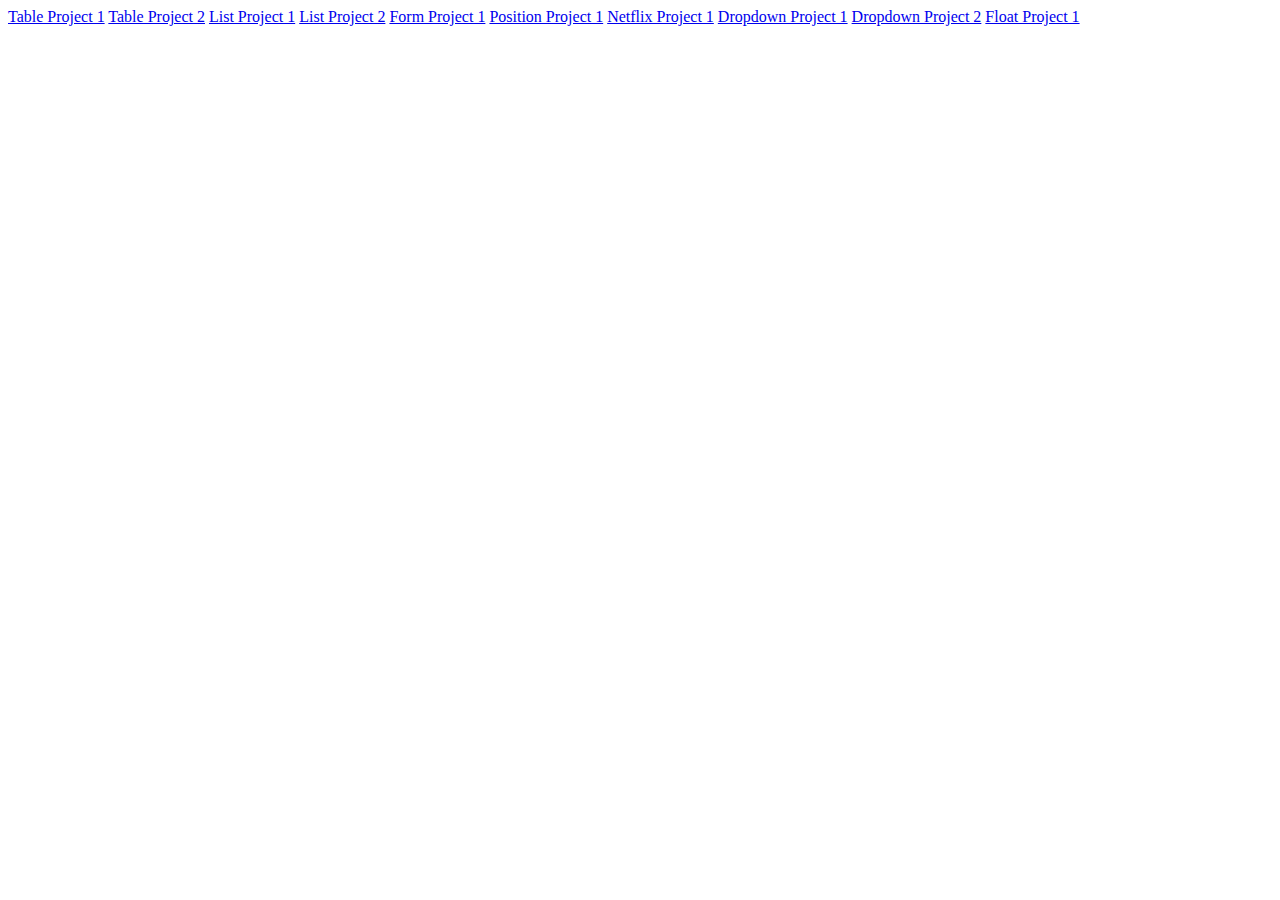
<file: index.html>
<!DOCTYPE html>
<html lang="en">
<head>
    <meta charset="UTF-8">
    <meta http-equiv="X-UA-Compatible" content="IE=edge">
    <meta name="viewport" content="width=device-width, initial-scale=1.0">
    <title>Document</title>
</head>
<body>
    <a href="tableProject1/index.html">Table Project 1</a>
    <a href="tableProject2/index.html">Table Project 2</a>
    <a href="listProject1/index.html">List Project 1</a>
    <a href="listProject2/index.html">List Project 2</a>
    <a href="formProject1/index.html">Form Project 1</a>
    <a href="positionProject1/index.html">Position Project 1</a>
    <a href="netflixProject1/index.html">Netflix Project 1</a>
    <a href="dropdownProject1/">Dropdown Project 1</a>
    <a href="dropdownProject2/">Dropdown Project 2</a>
    <a href="floatProject1/">Float Project 1</a>
</html>
</file>
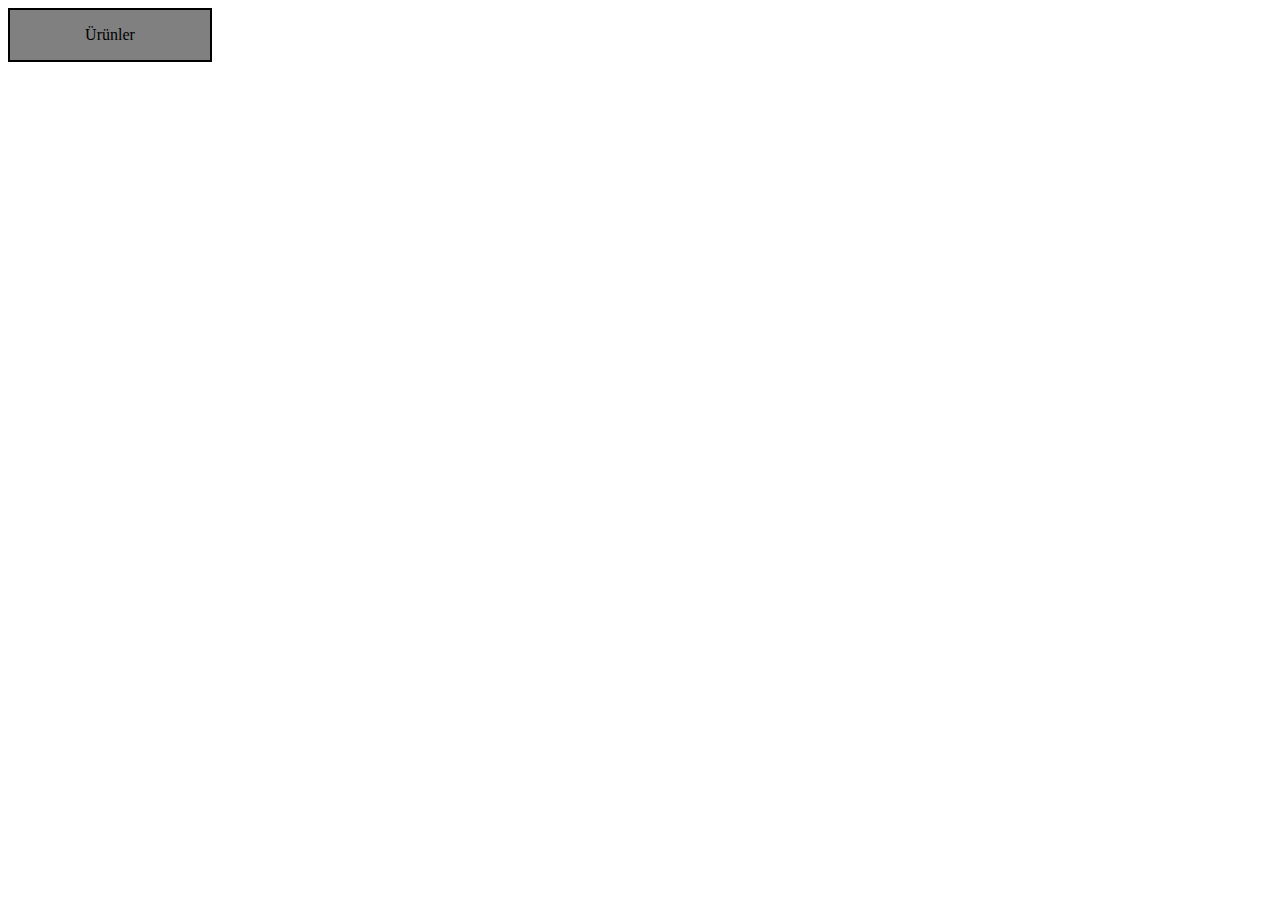
<file: dropdownProject1/index.html>
<!DOCTYPE html>
<html lang="en">
<head>
    <meta charset="UTF-8">
    <meta http-equiv="X-UA-Compatible" content="IE=edge">
    <meta name="viewport" content="width=device-width, initial-scale=1.0">
    <title>Dropdown Project</title>
    <link rel="stylesheet" href="style.css">
</head>
<body>
    <div class="dropdown">
        <p>Ürünler</p>
        <div class="dropdown-content">
             <ul>
                <li>Notebook</li>
                <li>Klavye</li>
                <li>Fare</li>
                <li>Monitör</li>
            </ul> 
        </div>
    </div>
    
    
    
</body>
</html>
</file>
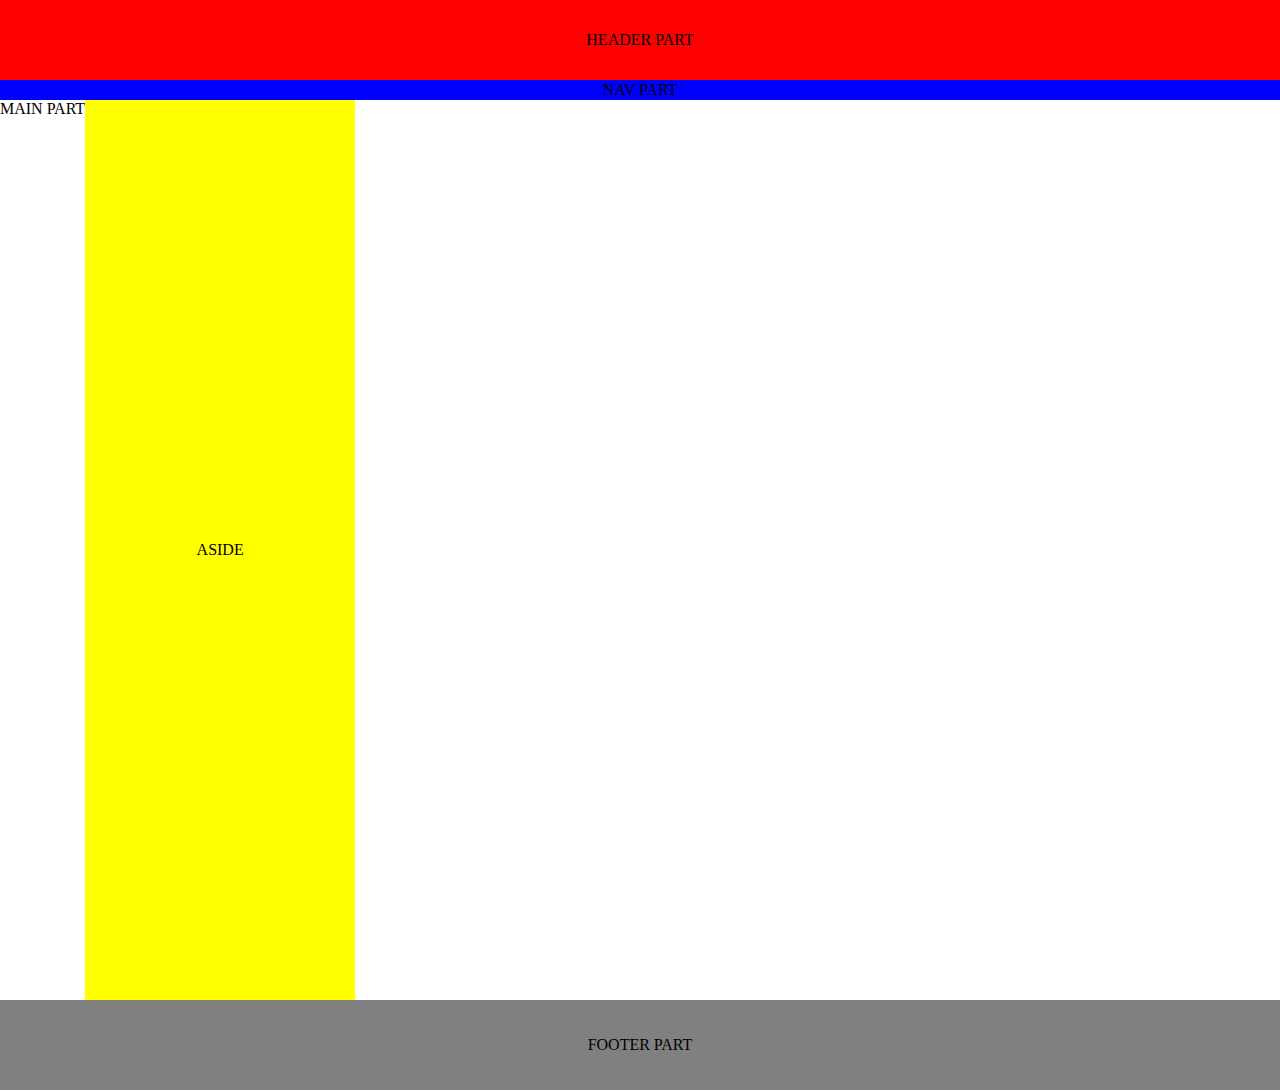
<file: floatProject1/index.html>
<!DOCTYPE html>
<html lang="en">
<head>
    <meta charset="UTF-8">
    <meta http-equiv="X-UA-Compatible" content="IE=edge">
    <meta name="viewport" content="width=device-width, initial-scale=1.0">
    <title>Float Project</title>
    <link rel="stylesheet" href="style.css">
</head>
<body>
    <header>HEADER PART</header>
    <nav>NAV PART</nav>
    <div>
        <main>MAIN PART</main>
        <aside>ASIDE </aside>
    </div>
    <footer>FOOTER PART</footer>
</body>
</html>
</file>
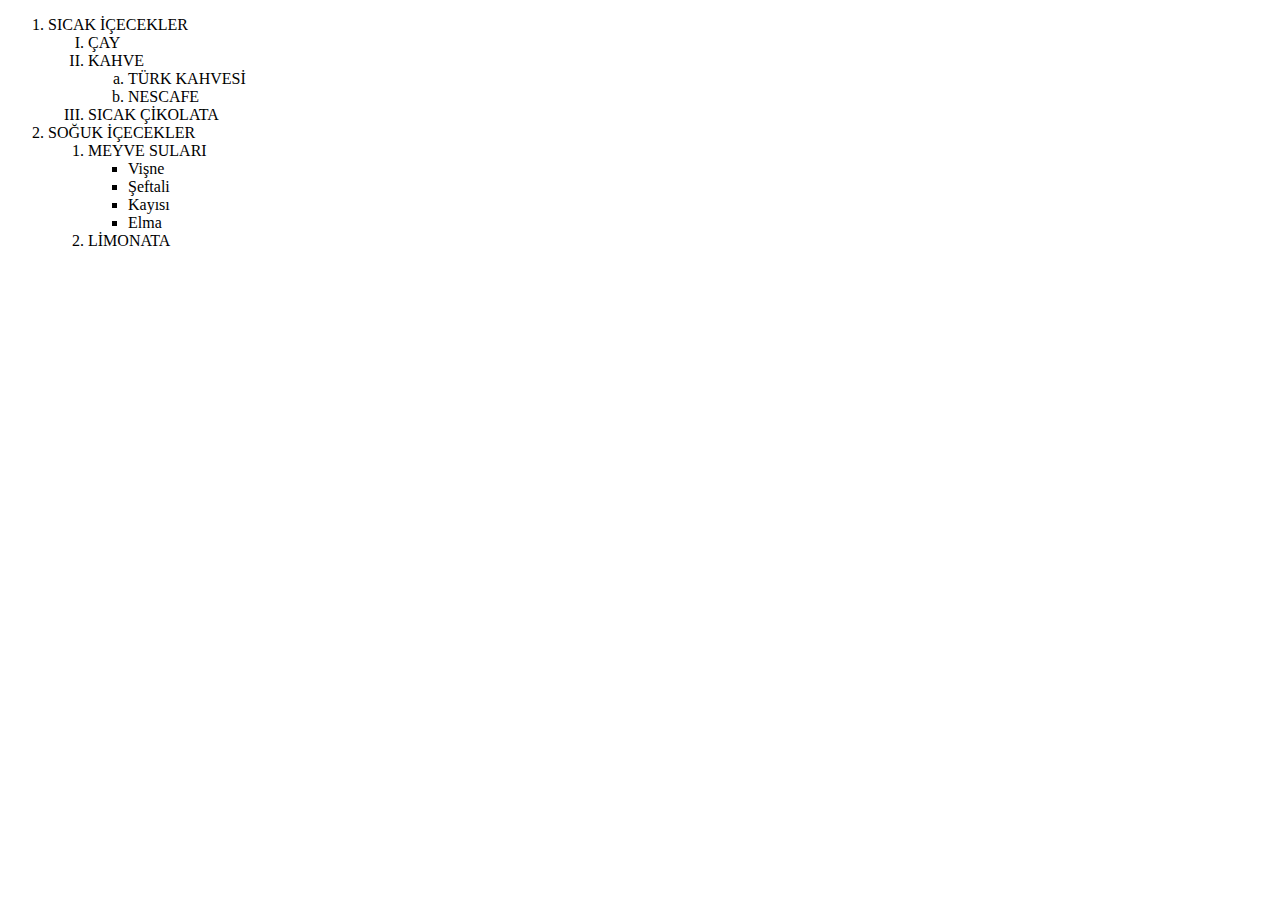
<file: listProject1/index.html>
<!DOCTYPE html>
<html lang="en">
<head>
    <meta charset="UTF-8">
    <meta http-equiv="X-UA-Compatible" content="IE=edge">
    <meta name="viewport" content="width=device-width, initial-scale=1.0">
    <title>List Project</title>
</head>
<body>
    <ol>
        <li>SICAK İÇECEKLER</li>
         <ol type="I">
            <li>ÇAY</li>
            <li>KAHVE</li>
            <ol type="a">
                <li>TÜRK KAHVESİ</li>
                <li>NESCAFE</li>
            </ol>
            <li>SICAK ÇİKOLATA</li>
         </ol>
        <li>SOĞUK İÇECEKLER</li> 
          <ol>
            <li>MEYVE SULARI</li>
            <ul style="list-style-type: square;">
                <li>Vişne</li>
                <li>Şeftali</li>
                <li>Kayısı</li>
                <li>Elma</li>
            </ul>
            <li>LİMONATA</li>
        </ol>   
        
    </ol>
</body>
</html>
</file>
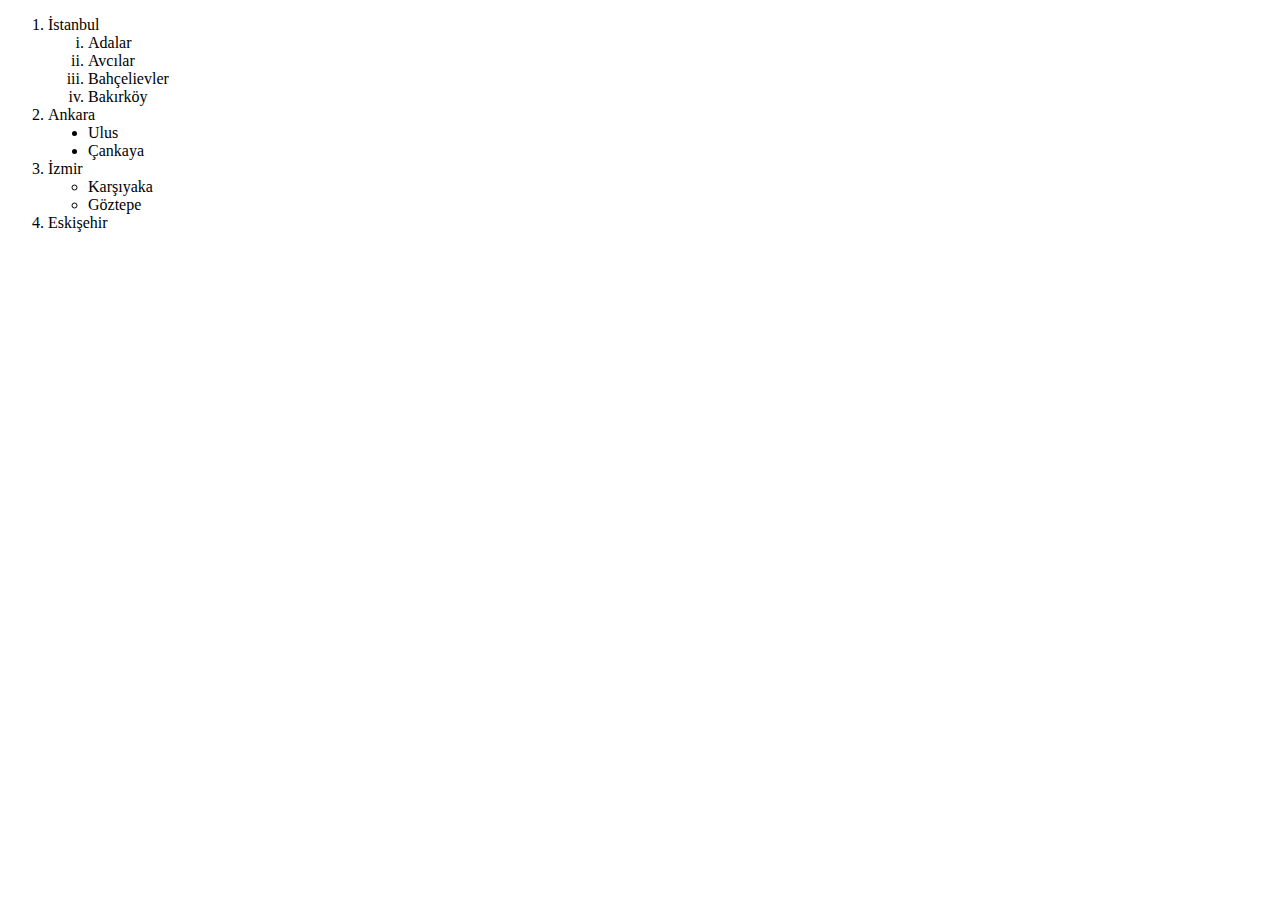
<file: listProject2/index.html>
<!DOCTYPE html>
<html lang="en">
<head>
    <meta charset="UTF-8">
    <meta http-equiv="X-UA-Compatible" content="IE=edge">
    <meta name="viewport" content="width=device-width, initial-scale=1.0">
    <title>List Project</title>
</head>
<body>
    <ol>
        <li>İstanbul</li>
        <ol type="i">
            <li>Adalar</li>
            <li>Avcılar</li>
            <li>Bahçelievler</li>
            <li>Bakırköy</li>
        </ol>
        <li>Ankara</li>
        <ul style="list-style-type: disc;">
            <li>Ulus</li>
            <li>Çankaya</li>
        </ul>
        <li>İzmir</li>
        <ul style="list-style-type: circle;">
            <li>Karşıyaka</li>
            <li>Göztepe</li>
        </ul>
        <li>Eskişehir</li>
    </ol>
</body>
</html>
</file>
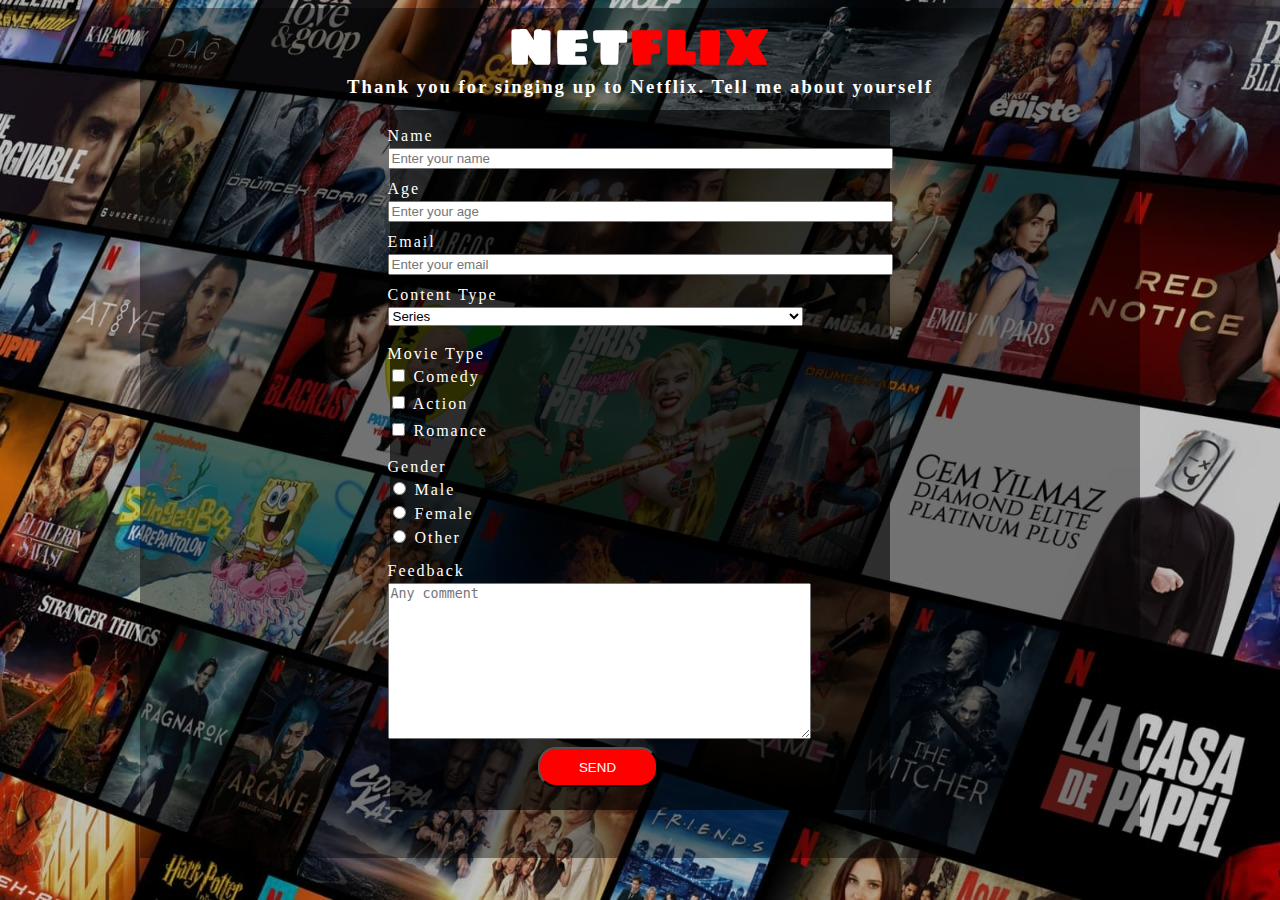
<file: netflixProject1/index.html>
<!DOCTYPE html>
<html lang="en">
<head>
    <meta charset="UTF-8">
    <meta http-equiv="X-UA-Compatible" content="IE=edge">
    <meta name="viewport" content="width=device-width, initial-scale=1.0">
    <title>Netflix Project</title>
    <link rel="stylesheet" href="style.css">
    <link rel="preconnect" href="https://fonts.googleapis.com"><link rel="preconnect" href="https://fonts.gstatic.com" crossorigin><link href="https://fonts.googleapis.com/css2?family=Sigmar+One&display=swap" rel="stylesheet">
    <link rel="preconnect" href="https://fonts.googleapis.com"><link rel="preconnect" href="https://fonts.gstatic.com" crossorigin><link href="https://fonts.googleapis.com/css2?family=Courgette&display=swap" rel="stylesheet">
</head>
<body>
    <div class="container">
       <h1>NET<span>FLIX</span></h1>
       <h3>Thank you for singing up to Netflix. Tell me about yourself</h3>
       <div class="form">
        <form action="result.html">
            <label for="name">Name</label>
            <br><br>
            <input type="text" name="name" placeholder="Enter your name" id="name" size="60">
            <br><br><br>
            <label for="age">Age</label>
            <br><br>
            <input type="text" name="age" placeholder="Enter your age" id="age" size="60">
            <br><br><br>
            <label for="email">Email</label>
            <br><br>
            <input type="email" name="email" placeholder="Enter your email" id="email" size="60">
            <br><br><br>
            <label for="content type">Content Type</label>
            <br><br>
            <select name="content type" id="content type" >
                <option value="Series">Series</option>
                <option value="Movies">Movies</option>
            </select>
            <br><br><br><br>
            <label for="movie type">Movie Type</label>
            <br><br>
            <input type="checkbox" value="Comedy" name="movie type">
            <label for="comedy">Comedy</label>
            <br><br>
            <input type="checkbox" value="Action" name="movie type">
            <label for="action">Action</label>
            <br><br>
            <input type="checkbox" value="Romance" name="movie type">
            <label for="romance">Romance</label>
            <br><br><br><br>

            <label for="gender">Gender</label> 
            <br><br>
            <input type="radio" value="male" name="gender">
            <label for="male">Male</label>
            <br><br>
            <input type="radio" value="female" name="gender">
            <label for="female">Female</label>
            <br><br>
            <input type="radio" value="other" name="gender">
            <label for="other">Other</label>
            <br><br><br><br>

            <label for="feedback">Feedback</label>
            <br><br>
            <textarea name="feedback" id="feedback" cols="50" rows="10" placeholder="Any comment"></textarea>
            <br><br>
            <input class="send" type="submit" value="SEND"/>

           

        </form>
       </div>

    </div>
</body>
</html>
</file>
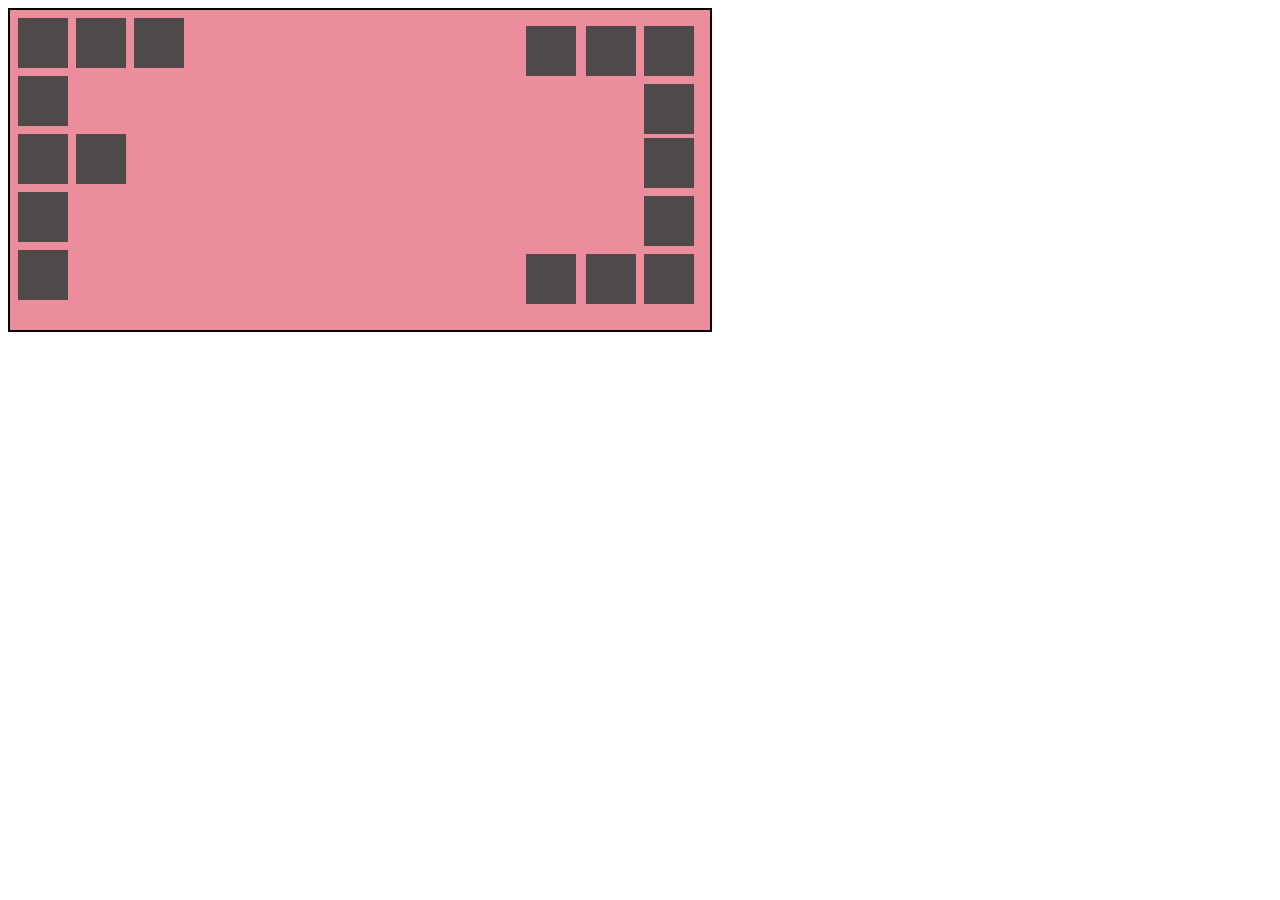
<file: positionProject1/index.html>
<!DOCTYPE html>
<html lang="en">
<head>
    <meta charset="UTF-8">
    <meta http-equiv="X-UA-Compatible" content="IE=edge">
    <meta name="viewport" content="width=device-width, initial-scale=1.0">
    <title>Position Project</title>
    <link rel="stylesheet" href="style.css">
</head>
<body>
    <div class="container">
        
        <div id="box1"></div>
        <div id="box2"></div>
        <div id="box3"></div>
        <div id="box4"></div>
        <div id="box5"></div>
        <div id="box6"></div>
        <div id="box7"></div>
        <div id="box8"></div>
        <div id="box9"></div>
        <div id="box10"></div>
        <div id="box11"></div>
        <div id="box12"></div>
        <div id="box13"></div>
        <div id="box14"></div>
        <div id="box15"></div>
        <div id="box16"></div>
        <div id="box17"></div>
        



    </div>
</body>
</html>
</file>
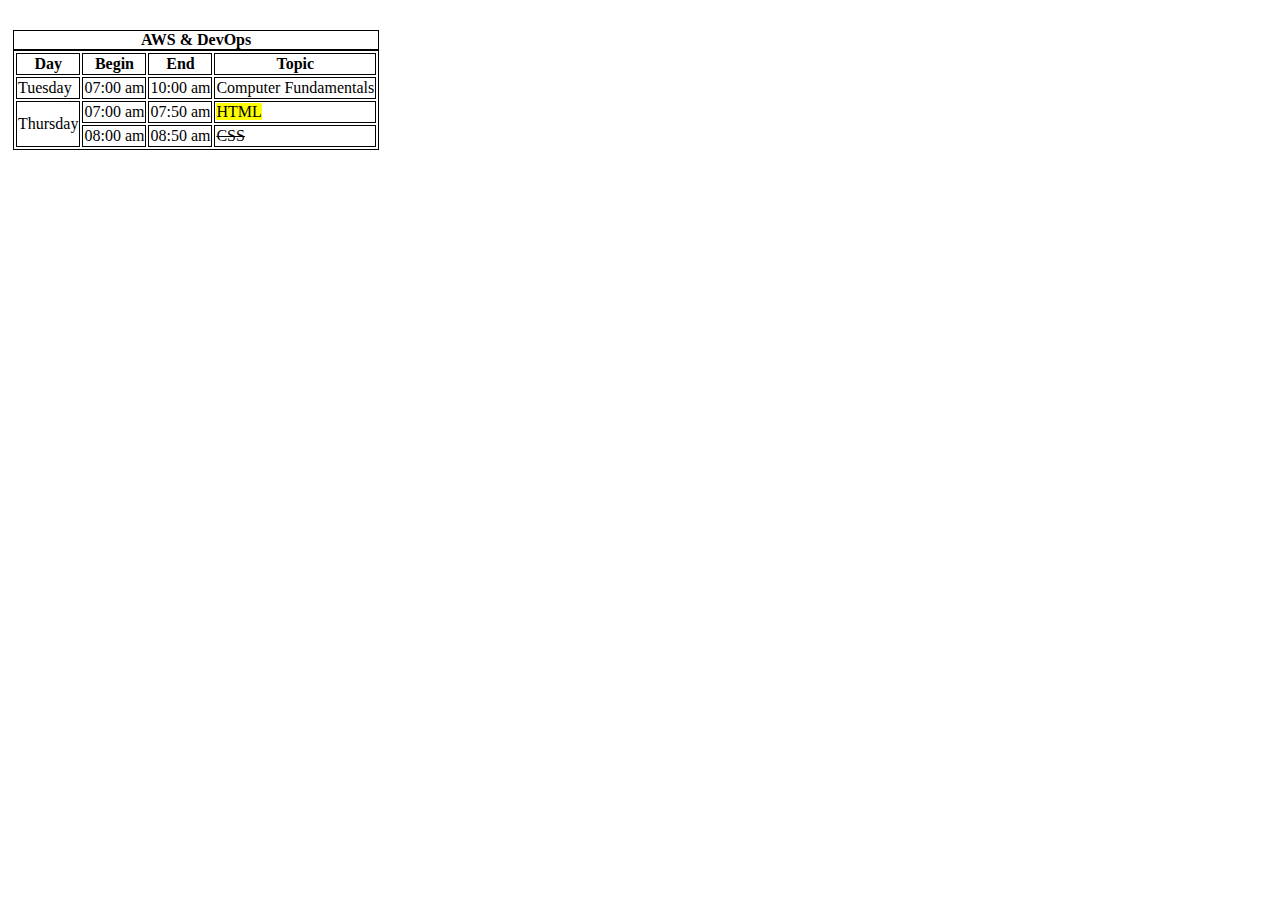
<file: tableProject1/index.html>
<!DOCTYPE html>
<html lang="en">
<head>
    <meta charset="UTF-8">
    <meta http-equiv="X-UA-Compatible" content="IE=edge">
    <meta name="viewport" content="width=device-width, initial-scale=1.0">
    <title>Table Project</title>
    <link rel="stylesheet" href="style.css">
</head>
<body>
<div></div>
    <table>
    <caption><strong>AWS & DevOps</strong></caption>
    <thead>
        <tr>
            <th>Day</th>
            <th>Begin</th>
            <th>End</th>
            <th>Topic</th>
        </tr>
    </thead>
    <tbody>
        <tr>
            <td>Tuesday</td>
            <td>07:00 am</td>
            <td>10:00 am</td>
            <td>Computer Fundamentals</td>
        </tr>
        <tr>
            <td rowspan="2">Thursday</td>
            <td>07:00 am</td>
            <td>07:50 am</td>
            <td><mark>HTML</mark></td>
        </tr>
        <tr>
            <td>08:00 am</td>
            <td>08:50 am</td>
            <td><del>CSS</del></td>
        </tr>
    </tbody>
    </table>
</div>
</body>
</html>
</file>
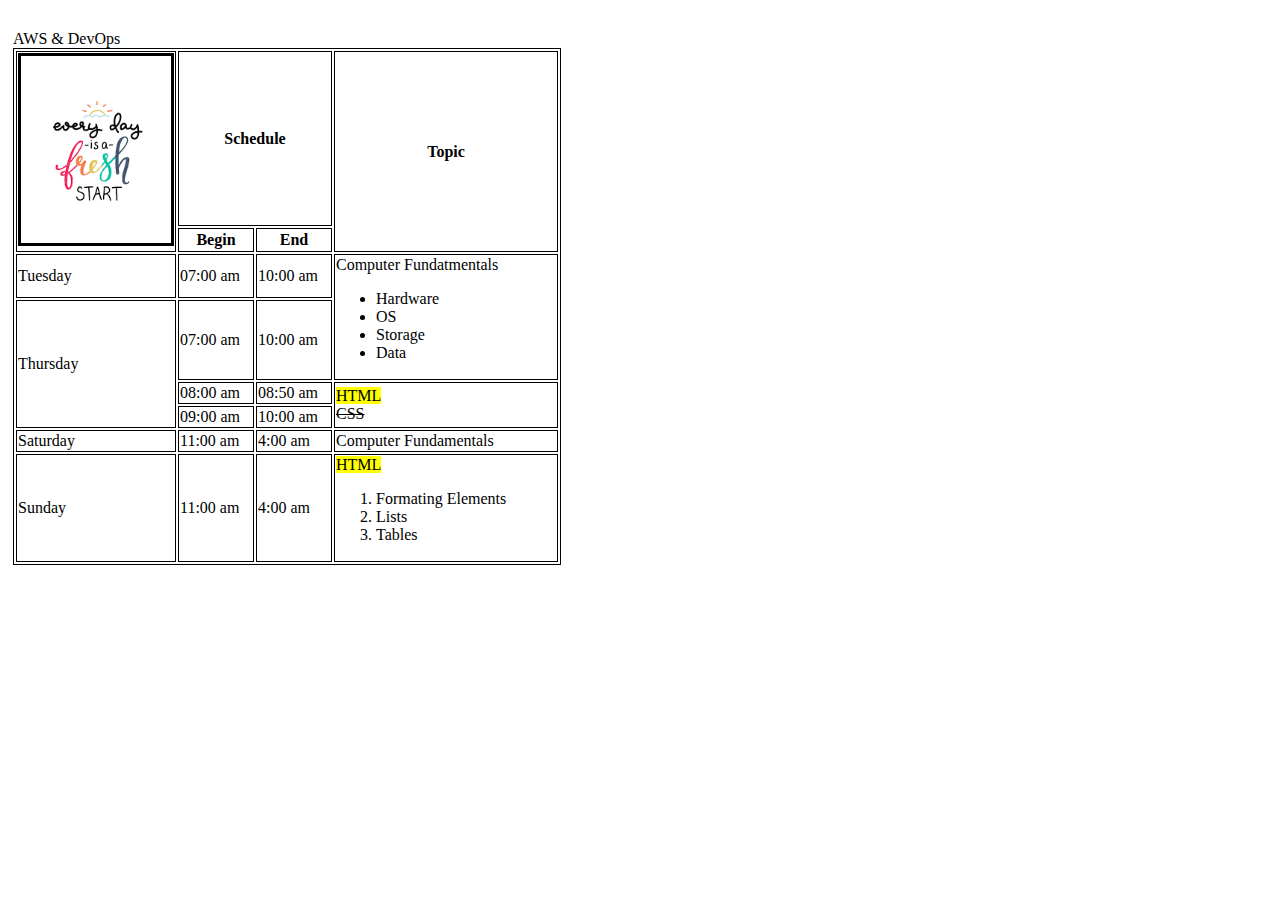
<file: tableProject2/index.html>
<!DOCTYPE html>
<html lang="en">
<head>
    <meta charset="UTF-8">
    <meta http-equiv="X-UA-Compatible" content="IE=edge">
    <meta name="viewport" content="width=device-width, initial-scale=1.0">
    <title>Table Project 2</title>
    <link rel="stylesheet" href="style.css">
</head>
<body>
    <table>
        <caption>AWS & DevOps</caption>
        <thead>
        <tr>
            <th rowspan="2">
                <img src="./images.png" alt="Monday">
            </th>
            <th id="schedule" colspan="2">Schedule</th>
            <th id="topic" rowspan="2">Topic</th>
        </tr>
        <tr>
            <th id="secondTitle">Begin</th>
            <th>End</th>
        </tr>
        </thead>
        <tbody>
            <tr>
                <td id="tuesday">Tuesday</td>
                <td>07:00 am</td>
                <td>10:00 am</td>
                <td rowspan="2">Computer Fundatmentals<ul>
                    <li>Hardware</li>
                    <li>OS</li>
                    <li>Storage</li>
                    <li>Data</li>
                </ul></td>
            </tr>
            <tr>
                <td rowspan="3">Thursday</td>
                <td>07:00 am</td>
                <td>10:00 am</td>
            </tr>
            <tr>
                <td>08:00 am</td>
                <td>08:50 am</td>
                <td rowspan="2"><mark>HTML</mark> <br> <del>CSS</del></td>
            </tr>
                <td>09:00 am</td>
                <td>10:00 am</td> 
                
            </tr>
            <tr>
                <td>Saturday</td>
                <td>11:00 am</td>
                <td>4:00 am</td>
                <td>Computer Fundamentals</td>
            </tr>
            <tr>
                <td>Sunday</td>
                <td>11:00 am</td>
                <td>4:00 am</td>
                <td> <mark>HTML</mark>
                    <ol>
                        <li>Formating Elements</li>
                        <li>Lists</li>
                        <li>Tables</li>
                    </ol>
                </td>
            </tr>
        </tbody>
    </table>
</body>
</html>
</file>
<file: dropdownProject1/style.css>
ul{
    list-style-type: none;
    margin: 0;
    padding: 0;
    overflow: hidden;
}
li{
    padding: 5px;
}


.dropdown{
    position: relative;
    display: inline-block;
    border: 2px solid black;
    background-color: grey;
    width: 200px;
    text-align: center;
}

.dropdown-content{
    display: none;
}

.dropdown:hover .dropdown-content{
    display: block;
    position: absolute;
    box-shadow: 0px 8px 16px 0px grey;
    padding: 15px;
    width: 250px;
}

li:hover{
    font-weight: bold;
    font-size: large;
}
</file>
<file: floatProject1/style.css>
*{
    margin: 0;
    padding: 0;
    text-align: center;
    
    
}
header{
    height: 80px;
    background-color: red;
    display: flex;
    justify-content: center;
    align-items: center;
    
}
nav{
    height: 20px;
    background-color: blue;
    display: flex;
    justify-content: center;
    align-items: center;
    

}
div{
    
    height: 696px;
    
}

main{
    display: inline;
    float:inline-start
}
aside{
    float: left;
    background-color: yellow;
    height: 100vh;
    width: 30vh;
    display: flex;
    align-items: center;
    justify-content: center; 
    
}
footer{
    width: 100%;
    height: 10vh;
     background-color: gray;
     display: flex;
     justify-content: center;
     align-items: center;
     
 }
</file>
<file: netflixProject1/style.css>
body{
    background-image:url("./netflix.jpeg") ;
    display: flex;
    justify-content: center;
}
.container{
    background-color: rgb(0, 0, 0, 0.4);
    background-repeat: no-repeat;
    background-size: cover;
    background-attachment: fixed;
    height: 850px;
    width: 1000px;
    color: white;
    text-align: center;
    line-height: 8px;
    letter-spacing: 2px;
   
   
}
span{
    color: red;

}
h1{
    font-family: 'Sigmar One', cursive;
    font-size: 50px;
}
h2{
    font-family: 'Courgette', cursive;
}

.form{
    background-color: rgb(0, 0, 0, 0.6);
    position: relative;
    left: 250px;
    display: flex;
    justify-content: center;
    width: 500px;
    height: 700px;
    text-align:left;
    align-items: center;
    
   
    
}
.send{
    color: white;
    background-color: red;
    position: relative;
    left: 150px;
    border-radius: 18px;
    width: 120px;
    height: 40px;
}

select{
    width: 415px;
}
</file>
<file: positionProject1/style.css>
.container{
    background-color: rgb(236, 141, 157);
    height: 320px;
    width: 700px;
    color: white;
    border: 2px solid black;
    position: relative;
  
    
}

#box1{
    background-color: rgb(78, 74, 74);
    width: 50px;
    height: 50px;
    margin: 8px;
   

}
#box2{
    background-color: rgb(78, 74, 74);
    width: 50px;
    height: 50px;
    margin: 8px;

}
#box3{
    background-color: rgb(78, 74, 74);
    width: 50px;
    height: 50px;
    margin: 8px;

}
#box4{
    background-color: rgb(78, 74, 74);
    width: 50px;
    height: 50px;
    margin: 8px;

}
#box5{
    background-color: rgb(78, 74, 74);
    width: 50px;
    height: 50px;
    margin: 8px;

}
#box6{
    background-color: rgb(78, 74, 74);
    width: 50px;
    height: 50px;
    margin: 8px;
    position: relative;
    top: -174px;
    left: 58px;

}
#box7{
    background-color: rgb(78, 74, 74);
    width: 50px;
    height: 50px;
    margin: 8px;
    position: relative;
    top: -348px;
    left: 116px;
    

}
#box8{
    background-color: rgb(78, 74, 74);
    width: 50px;
    height: 50px;
    margin: 8px;
    position: relative;
    top: -406px;
    left: 58px;

}
#box9{
    background-color: rgb(78, 74, 74);
    width: 50px;
    height: 50px;
    margin: 8px;
    position: absolute;
    right: 8px;
    top: 8px;
   

}
#box10{
    background-color: rgb(78, 74, 74);
    width: 50px;
    height: 50px;
    margin: 8px;
    position: absolute;
    right: 8px;
    top: 66px;
    
}
#box11{
    background-color: rgb(78, 74, 74);
    width: 50px;
    height: 50px;
    margin: 8px;
    position: absolute;
    right: 8px;
    top: 120px;

}
#box12{
    background-color: rgb(78, 74, 74);
    width: 50px;
    height: 50px;
    margin: 8px;
    position: absolute;
    right: 8px;
    top: 178px;
   

}
#box13{
    background-color: rgb(78, 74, 74);
    width: 50px;
    height: 50px;
    margin: 8px;
    position: absolute;
    right: 8px;
    top: 236px;
   

}
#box14{
    background-color: rgb(78, 74, 74);
    width: 50px;
    height: 50px;
    margin: 8px;
    position: absolute;
    right: 66px;
    top: 8px;
   

}
#box15{
    background-color: rgb(78, 74, 74);
    width: 50px;
    height: 50px;
    margin: 8px;
    position: absolute;
    right: 126px;
    top: 8px;
   

}
#box16{
    background-color: rgb(78, 74, 74);
    width: 50px;
    height: 50px;
    margin: 8px;
    position: absolute;
    right: 66px;
    top: 236px;
   

}
#box17{
    background-color: rgb(78, 74, 74);
    width: 50px;
    height: 50px;
    margin: 8px;
    position: absolute;
    right: 126px;
    top: 236px;
   

}
</file>
<file: tableProject1/style.css>
table{
    margin: 30px 5px;
}
table,th,td,caption{
    border: 1px solid black;
}
</file>
<file: tableProject2/style.css>
table{
    margin: 30px 5px;
}
table,th,td{
    border: 1px solid black;
}

caption{
    text-align: left;
}

img{
    border: 3px solid black;
    width: 150px;
}
#secondTitle{
    height: 20px;
}
#tuesday{
    height: 40px;
}
#schedule{
    width: 150px;
}
#topic{
    width: 220px;
}
</file>
